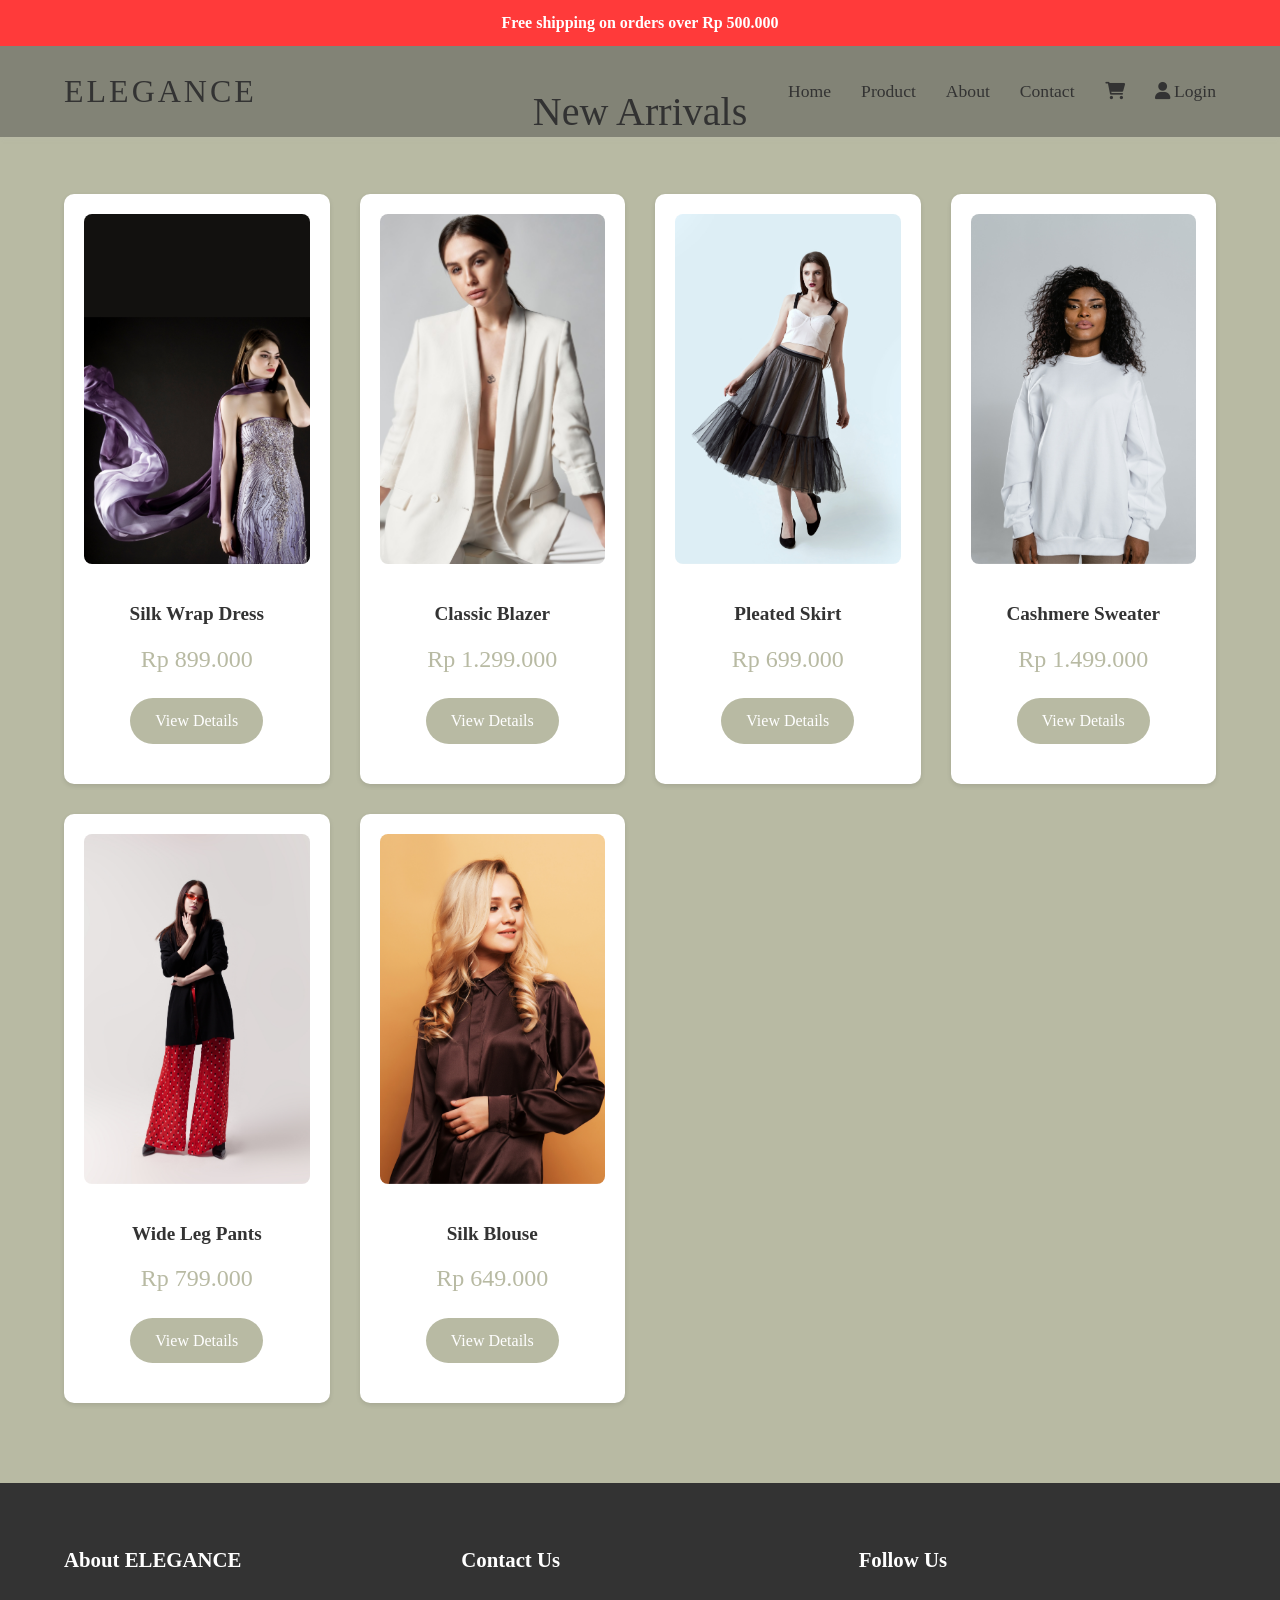
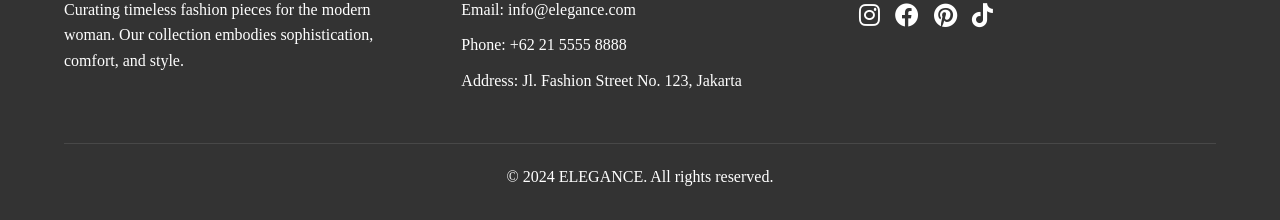
<file: produk.html>
<!DOCTYPE html>
<html lang="id">
<head>
    <meta charset="UTF-8">
    <meta name="viewport" content="width=device-width, initial-scale=1.0">
    <title>Our Products - ELEGANCE</title>
    <link href="https://cdnjs.cloudflare.com/ajax/libs/font-awesome/6.0.0/css/all.min.css" rel="stylesheet">
    <link rel="stylesheet" href="css/style.css">
</head>
<body>
    <!-- Include header -->
    <div id="header-placeholder"></div>

    <section id="products" class="products">
        <h2>New Arrivals</h2>
        <div class="product-grid">
            <!-- Product 1 -->
            <div class="product-card">
                <div class="product-image">
                    <img src="aset/Silk Wrap Dress.jpg" alt="Silk Wrap Dress">
                </div>
                <div class="product-info">
                    <h3 class="product-name">Silk Wrap Dress</h3>
                    <p class="product-price">Rp 899.000</p>
                    <a href="produk1.html" class="btn">View Details</a>
                </div>
            </div>
            <!-- Product 2 -->
            <div class="product-card">
                <div class="product-image">
                    <img src="aset/Classic Blazer1.jpg" alt="Classic Blazer">
                </div>
                <div class="product-info">
                    <h3 class="product-name">Classic Blazer</h3>
                    <p class="product-price">Rp 1.299.000</p>
                    <a href="produk2.html" class="btn">View Details</a>
                </div>
            </div>
            <!-- Product 3 -->
            <div class="product-card">
                <div class="product-image">
                    <img src="aset/Pleated Skirt1.jpg" alt="Pleated Skirt">
                </div>
                <div class="product-info">
                    <h3 class="product-name">Pleated Skirt</h3>
                    <p class="product-price">Rp 699.000</p>
                    <a href="produk3.html" class="btn">View Details</a>
                </div>
            </div>
            <!-- Product 4 -->
            <div class="product-card">
                <div class="product-image">
                    <img src="aset/Cashmere Sweater1.jpg" alt="Cashmere Sweater">
                </div>
                <div class="product-info">
                    <h3 class="product-name">Cashmere Sweater</h3>
                    <p class="product-price">Rp 1.499.000</p>
                    <a href="produk4.html" class="btn">View Details</a>
                </div>
            </div>
            <!-- Product 5 -->
            <div class="product-card">
                <div class="product-image">
                    <img src="aset/Wide Leg Pants1.jpg" alt="Wide Leg Pants">
                </div>
                <div class="product-info">
                    <h3 class="product-name">Wide Leg Pants</h3>
                    <p class="product-price">Rp 799.000</p>
                    <a href="produk5.html" class="btn">View Details</a>
                </div>
            </div>
            <!-- Product 6 -->
            <div class="product-card">
                <div class="product-image">
                    <img src="aset/Silk Blouse1.jpg" alt="Silk Blouse">
                </div>
                <div class="product-info">
                    <h3 class="product-name">Silk Blouse</h3>
                    <p class="product-price">Rp 649.000</p>
                    <a href="produk6.html" class="btn">View Details</a>
                </div>
            </div>
        </div>
    </section>

    <!-- Include footer -->
    <div id="footer-placeholder"></div>

    <script>
        // JavaScript untuk memuat header dan footer dari folder includes
        fetch('includes/header.html')
            .then(response => response.text())
            .then(data => {
                document.getElementById('header-placeholder').innerHTML = data;
            })
            .catch(error => {
                console.error('Error loading header:', error);
            });

        fetch('includes/footer.html')
            .then(response => response.text())
            .then(data => {
                document.getElementById('footer-placeholder').innerHTML = data;
            })
            .catch(error => {
                console.error('Error loading footer:', error);
            });
    </script>
</body>
</html>
</file>
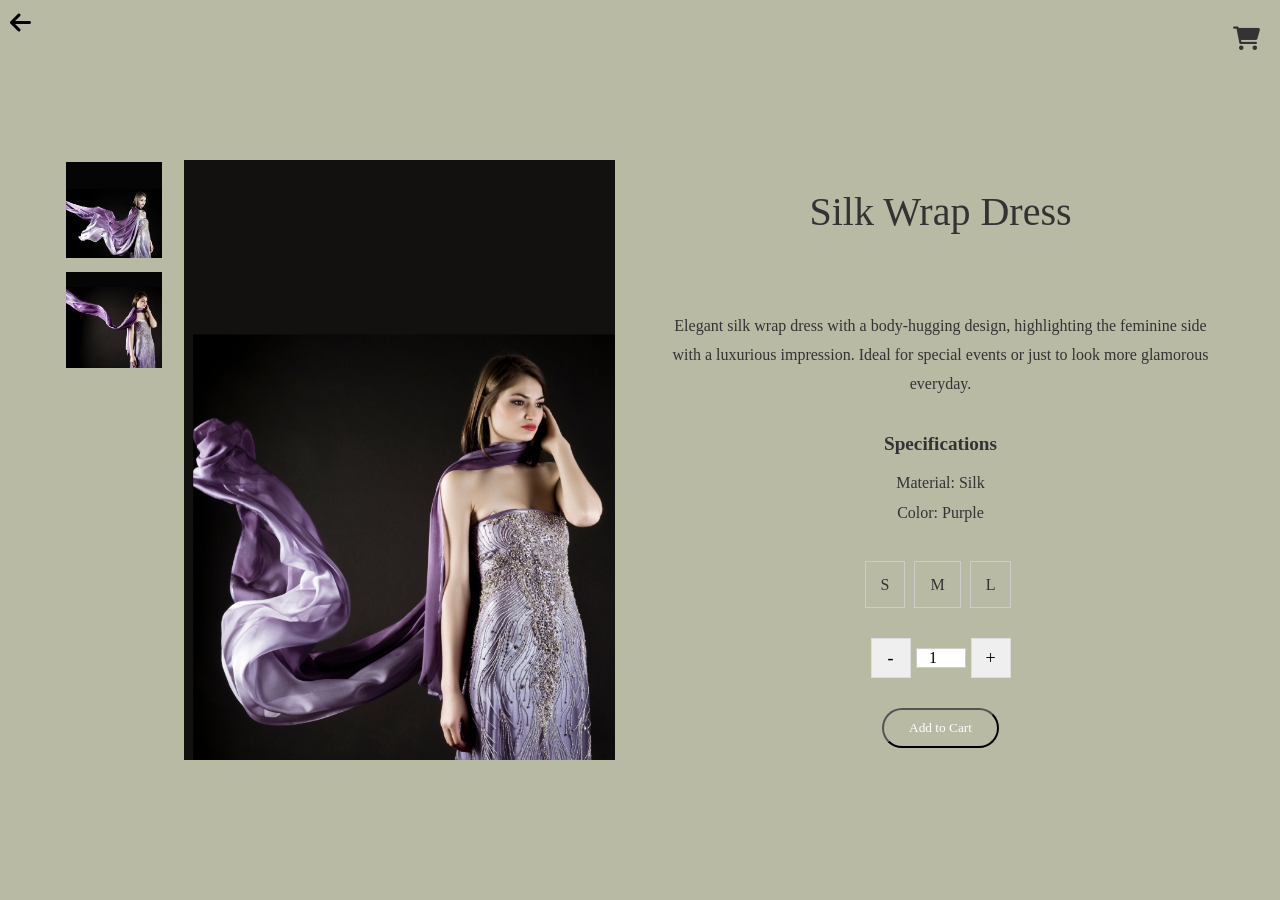
<file: produk1.html>
<!DOCTYPE html>
<html lang="id">
<head>
    <meta charset="UTF-8">
    <meta name="viewport" content="width=device-width, initial-scale=1.0">
    <title>Silk Wrap Dress - ELEGANCE</title>
    <link href="https://cdnjs.cloudflare.com/ajax/libs/font-awesome/6.0.0/css/all.min.css" rel="stylesheet">
    <link rel="stylesheet" href="css/style.css">
</head>
<body>

    <section class="product-detail">
        <div class="product-gallery">
            <div class="thumbnail-list">
                <img src="aset/Silk Wrap Dress2.jpg" class="thumbnail" alt="Thumbnail 1">
                <img src="aset/Silk Wrap Dress3.jpg" class="thumbnail" alt="Thumbnail 2">
            </div>
            <img src="aset/Silk Wrap Dress.jpg" class="main-image" alt="Main Image">
        </div>
        <div class="product-info">
            <h1 class="product-title">Silk Wrap Dress</h1>
            <p class="product-price">Rp 899.000</p>
            <p class="product-description">Elegant silk wrap dress with a body-hugging design, highlighting the feminine side with a luxurious impression. Ideal for special events or just to look more glamorous everyday.</p>
            <div class="product-specs">
                <h3 class="specs-title">Specifications</h3>
                <ul class="specs-list">
                    <li>Material: Silk</li>
                    <li>Color: Purple</li>
                </ul>
            </div>

            <!-- Size Options -->
            <div class="size-options">
                <label onclick="selectSize(this)"><input type="radio" name="size" value="S"> S</label>
                <label onclick="selectSize(this)"><input type="radio" name="size" value="M"> M</label>
                <label onclick="selectSize(this)"><input type="radio" name="size" value="L"> L</label>
            </div>
        
            <!-- Quantity Selector -->
            <div class="quantity-selector">
                <button class="quantity-btn" onclick="changeQuantity(-1)">-</button>
                <input type="number" id="quantity" value="1" min="1" readonly>
                <button class="quantity-btn" onclick="changeQuantity(1)">+</button>
            </div>
        
            <!-- Add to Cart Button -->
            <button class="btn" onclick="addToCart('Silk Wrap Dress', 899000)">Add to Cart</button>
            <!-- Back Button -->
            <a href="javascript:history.back()" style="position: absolute; top: 10px; left: 10px; text-decoration: none; color: black;">
                <i class="fas fa-arrow-left" style="font-size: 24px;"></i>
            </a>     
            <a href="cekout.html" class="cart-icon">
                <i class="fas fa-shopping-cart"></i>
            </a>       
        </div>
    </section>

    <script>
        // Fungsi untuk menambah produk ke keranjang
        function addToCart(productName, price) {
            const quantity = parseInt(document.getElementById("quantity").value); // Ambil jumlah produk
            const selectedSize = document.querySelector('.size-options input:checked')?.value || 'S'; // Default ke ukuran S jika tidak ada yang dipilih
            
            const product = {
                name: productName,
                price: price,
                quantity: quantity,
                size: selectedSize
            };
            
            let cart = JSON.parse(localStorage.getItem('cart')) || [];
            cart.push(product);
            localStorage.setItem('cart', JSON.stringify(cart));
            
            alert(`${productName} (${selectedSize}, ${quantity} pcs) seharga Rp ${price.toLocaleString()} telah ditambahkan ke keranjang!`);
            updateCartCount(); // Fungsi ini bisa ditambahkan untuk memperbarui jumlah produk di ikon keranjang
        }
    

        function selectSize(label) {
            const sizeLabels = document.querySelectorAll('.size-options label');
            sizeLabels.forEach(label => label.classList.remove('active'));
            label.classList.add('active');
        }

        function changeQuantity(amount) {
            const quantityInput = document.getElementById("quantity");
            let currentQuantity = parseInt(quantityInput.value);
            currentQuantity += amount;
            if (currentQuantity < 1) {
                currentQuantity = 1;
            }
            quantityInput.value = currentQuantity;
        }

        function goBack() {
            window.history.back();
        }
    </script>
</body>
</html>
</file>
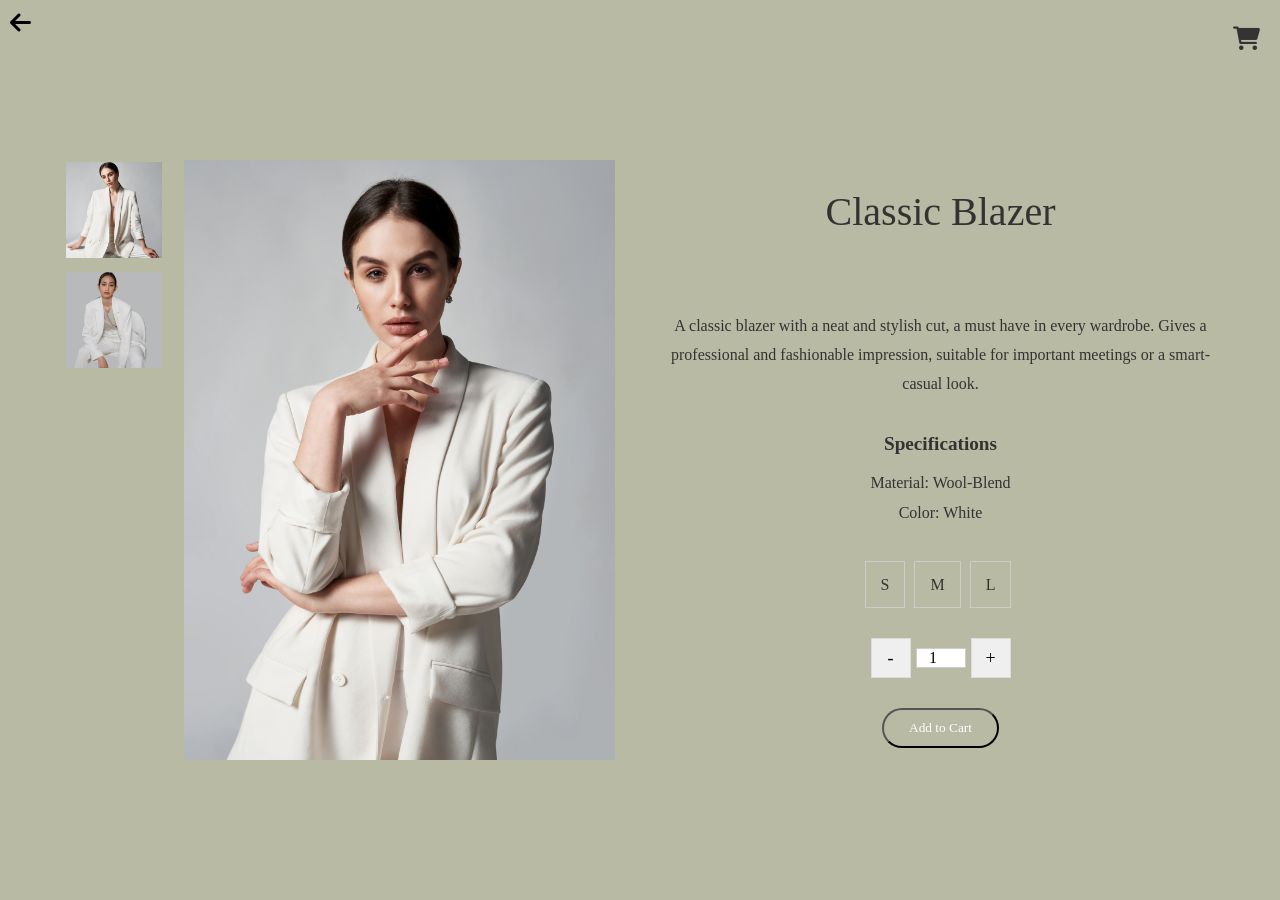
<file: produk2.html>
<!DOCTYPE html>
<html lang="id">
<head>
    <meta charset="UTF-8">
    <meta name="viewport" content="width=device-width, initial-scale=1.0">
    <title>Silk Wrap Dress - ELEGANCE</title>
    <link href="https://cdnjs.cloudflare.com/ajax/libs/font-awesome/6.0.0/css/all.min.css" rel="stylesheet">
    <link rel="stylesheet" href="css/style.css">
</head>
<body>
    <section class="product-detail">
        <div class="product-gallery">
            <div class="thumbnail-list">
                <!-- Thumbnail images -->
                <img src="aset/Classic Blazer1.jpg" class="thumbnail" alt="Thumbnail 1">
                <img src="aset/Classic Blazer3.jpg" class="thumbnail" alt="Thumbnail 2">
            </div>
            <img src="aset/Classic Blazer2.jpg" class="main-image" alt="Main Image">
        </div>
        <div class="product-info">
            <h1 class="product-title">Classic Blazer</h1>
            <p class="product-price">Rp 1.299.000</p>
            <p class="product-description">A classic blazer with a neat and stylish cut, a must have in every wardrobe. Gives a professional and fashionable impression, suitable for important meetings or a smart-casual look.</p>
            <div class="product-specs">
                <h3 class="specs-title">Specifications</h3>
                <ul class="specs-list">
                    <li>Material: Wool-Blend</li>
                    <li>Color: White</li>
                </ul>
            </div>
           <!-- Size Options -->
           <div class="size-options">
            <label onclick="selectSize(this)"><input type="radio" name="size" value="S"> S</label>
            <label onclick="selectSize(this)"><input type="radio" name="size" value="M"> M</label>
            <label onclick="selectSize(this)"><input type="radio" name="size" value="L"> L</label>
       </div>
    
        <!-- Quantity Selector -->
        <div class="quantity-selector">
            <button class="quantity-btn" onclick="changeQuantity(-1)">-</button>
            <input type="number" id="quantity" value="1" min="1" readonly>
            <button class="quantity-btn" onclick="changeQuantity(1)">+</button>
        </div>
    
        <!-- Add to Cart Button -->
        <button class="btn" onclick="addToCart('Classic Blazer', 1299000)">Add to Cart</button>
        
        <!-- Back Button -->
        <a href="javascript:history.back()" style="position: absolute; top: 10px; left: 10px; text-decoration: none; color: black;">
            <i class="fas fa-arrow-left" style="font-size: 24px;"></i> <!-- Ikon panah ke kiri -->
        </a>            
        <a href="cekout.html" class="cart-icon">
            <i class="fas fa-shopping-cart"></i>
        </a>   
    </div>
</section>
<script>
    // Fungsi untuk menambah produk ke keranjang
    function addToCart(productName, price) {
        const quantity = parseInt(document.getElementById("quantity").value); // Ambil jumlah produk
        const selectedSize = document.querySelector('.size-options input:checked')?.value || 'S'; // Default ke ukuran S jika tidak ada yang dipilih
        
        const product = {
            name: productName,
            price: price,
            quantity: quantity,
            size: selectedSize
        };
        
        let cart = JSON.parse(localStorage.getItem('cart')) || [];
        cart.push(product);
        localStorage.setItem('cart', JSON.stringify(cart));
        
        alert(`${productName} (${selectedSize}, ${quantity} pcs) seharga Rp ${price.toLocaleString()} telah ditambahkan ke keranjang!`);
        updateCartCount(); // Fungsi ini bisa ditambahkan untuk memperbarui jumlah produk di ikon keranjang
    }

    function selectSize(label) {
        const sizeLabels = document.querySelectorAll('.size-options label');
        sizeLabels.forEach(label => label.classList.remove('active'));
        label.classList.add('active');
    }

    function changeQuantity(amount) {
        const quantityInput = document.getElementById("quantity");
        let currentQuantity = parseInt(quantityInput.value);
        currentQuantity += amount;
        if (currentQuantity < 1) {
            currentQuantity = 1;
        }
        quantityInput.value = currentQuantity;
    }

    function goBack() {
        window.history.back();
    }
</script>
</body>
</html>
</file>
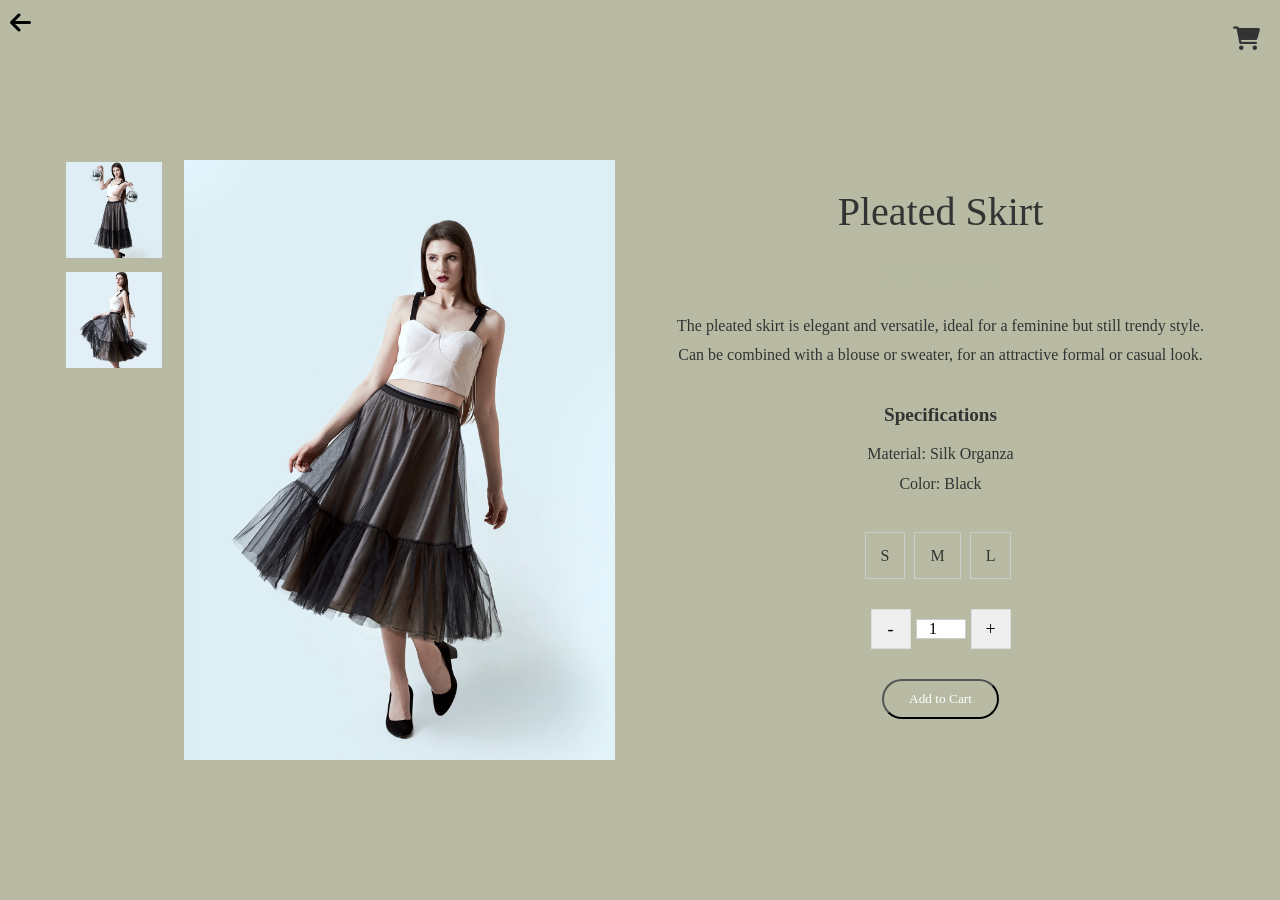
<file: produk3.html>
<!DOCTYPE html>
<html lang="id">
<head>
    <meta charset="UTF-8">
    <meta name="viewport" content="width=device-width, initial-scale=1.0">
    <title>Silk Wrap Dress - ELEGANCE</title>
    <link href="https://cdnjs.cloudflare.com/ajax/libs/font-awesome/6.0.0/css/all.min.css" rel="stylesheet">
    <link rel="stylesheet" href="css/style.css">
</head>
<body>

    <section class="product-detail">
        <div class="product-gallery">
            <div class="thumbnail-list">
                <!-- Thumbnail images -->
                <img src="aset/Pleated Skirt2.jpg" class="thumbnail" alt="Thumbnail 1">
                <img src="aset/Pleated Skirt3.jpg" class="thumbnail" alt="Thumbnail 2">
            </div>
            <img src="aset/Pleated Skirt1.jpg" class="main-image" alt="Main Image">
        </div>
        <div class="product-info">
            <h1 class="product-title">Pleated Skirt</h1>
            <p class="product-price">Rp 699.000</p>
            <p class="product-description">The pleated skirt is elegant and versatile, ideal for a feminine but still trendy style. Can be combined with a blouse or sweater, for an attractive formal or casual look.</p>
            <div class="product-specs">
                <h3 class="specs-title">Specifications</h3>
                <ul class="specs-list">
                    <li>Material: Silk Organza</li>
                    <li>Color: Black</li>
                </ul>
            </div>
           <!-- Size Options -->
           <div class="size-options">
            <label onclick="selectSize(this)"><input type="radio" name="size" value="S"> S</label>
            <label onclick="selectSize(this)"><input type="radio" name="size" value="M"> M</label>
            <label onclick="selectSize(this)"><input type="radio" name="size" value="L"> L</label>
       </div>
    
        <!-- Quantity Selector -->
        <div class="quantity-selector">
            <button class="quantity-btn" onclick="changeQuantity(-1)">-</button>
            <input type="number" id="quantity" value="1" min="1" readonly>
            <button class="quantity-btn" onclick="changeQuantity(1)">+</button>
        </div>
    
        <!-- Add to Cart Button -->
        <button class="btn" onclick="addToCart('Pleated Skirt', 699000)">Add to Cart</button>
        
        <!-- Back Button -->
        <a href="javascript:history.back()" style="position: absolute; top: 10px; left: 10px; text-decoration: none; color: black;">
            <i class="fas fa-arrow-left" style="font-size: 24px;"></i> <!-- Ikon panah ke kiri -->
        </a>            
        <a href="cekout.html" class="cart-icon">
            <i class="fas fa-shopping-cart"></i>
        </a>   
    </div>
</section>
<script>
    // Fungsi untuk menambah produk ke keranjang
    function addToCart(productName, price) {
        const quantity = parseInt(document.getElementById("quantity").value); // Ambil jumlah produk
        const selectedSize = document.querySelector('.size-options input:checked')?.value || 'S'; // Default ke ukuran S jika tidak ada yang dipilih
        
        const product = {
            name: productName,
            price: price,
            quantity: quantity,
            size: selectedSize
        };
        
        let cart = JSON.parse(localStorage.getItem('cart')) || [];
        cart.push(product);
        localStorage.setItem('cart', JSON.stringify(cart));
        
        alert(`${productName} (${selectedSize}, ${quantity} pcs) seharga Rp ${price.toLocaleString()} telah ditambahkan ke keranjang!`);
        updateCartCount(); // Fungsi ini bisa ditambahkan untuk memperbarui jumlah produk di ikon keranjang
    }

    function selectSize(label) {
        const sizeLabels = document.querySelectorAll('.size-options label');
        sizeLabels.forEach(label => label.classList.remove('active'));
        label.classList.add('active');
    }

    function changeQuantity(amount) {
        const quantityInput = document.getElementById("quantity");
        let currentQuantity = parseInt(quantityInput.value);
        currentQuantity += amount;
        if (currentQuantity < 1) {
            currentQuantity = 1;
        }
        quantityInput.value = currentQuantity;
    }

    function goBack() {
        window.history.back();
    }
</script>
</body>
</html>
</file>
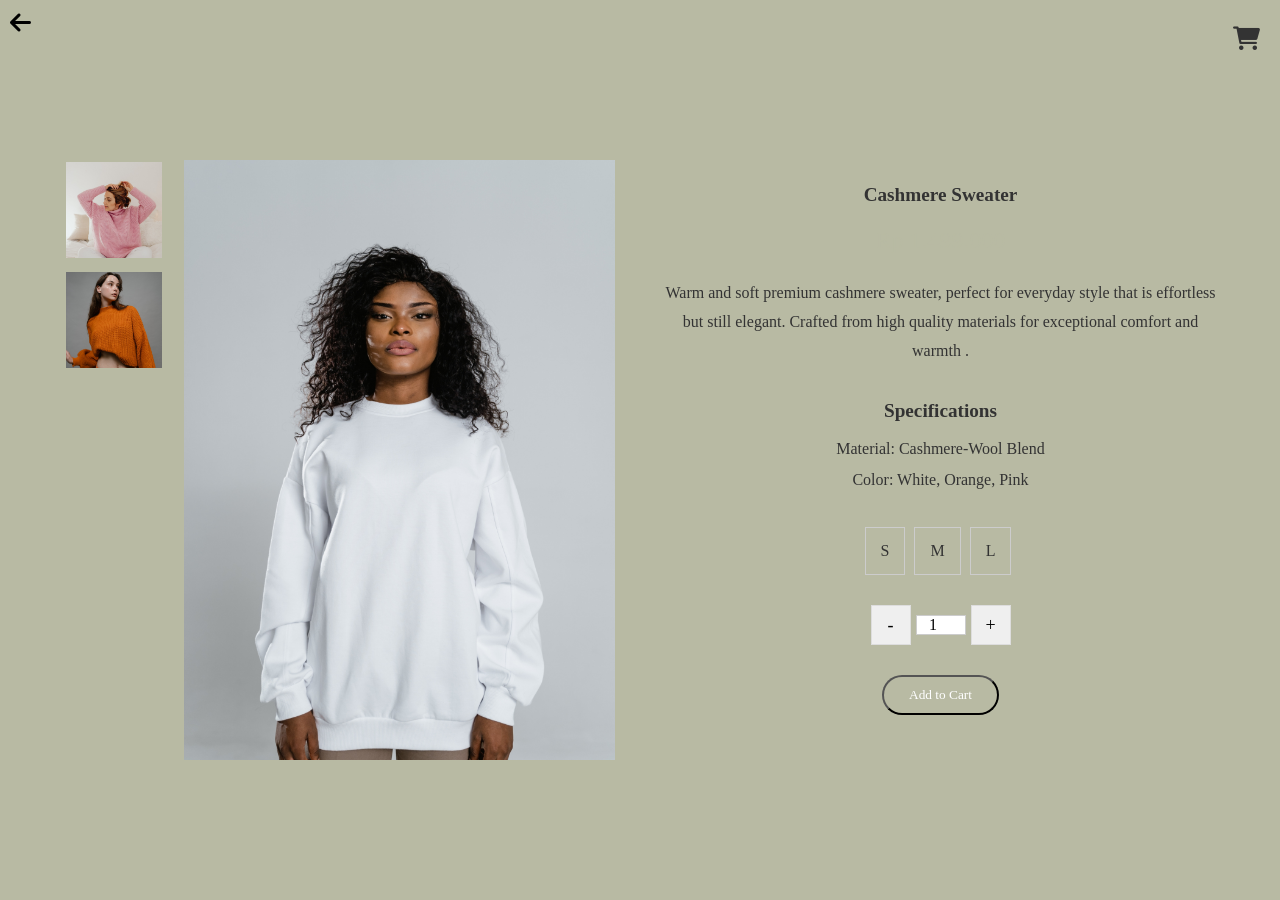
<file: produk4.html>
<!DOCTYPE html>
<html lang="id">
<head>
    <meta charset="UTF-8">
    <meta name="viewport" content="width=device-width, initial-scale=1.0">
    <title>Silk Wrap Dress - ELEGANCE</title>
    <link href="https://cdnjs.cloudflare.com/ajax/libs/font-awesome/6.0.0/css/all.min.css" rel="stylesheet">
    <link rel="stylesheet" href="css/style.css">
</head>
<body>

    <section class="product-detail">
        <div class="product-gallery">
            <div class="thumbnail-list">
                <!-- Thumbnail images -->
                <img src="aset/Cashmere Sweater2.jpg" class="thumbnail" alt="Thumbnail 1">
                <img src="aset/Cashmere Sweater3.jpg" class="thumbnail" alt="Thumbnail 2">
            </div>
            <img src="aset/Cashmere Sweater1.jpg" class="main-image" alt="Main Image">
        </div>
        <div class="product-info">
            <h1 class="product-name">Cashmere Sweater</h1>
            <p class="product-price">Rp 1.499.000</p>
            <p class="product-description">Warm and soft premium cashmere sweater, perfect for everyday style that is effortless but still elegant. Crafted from high quality materials for exceptional comfort and warmth
                .</p>
            <div class="product-specs">
                <h3 class="specs-title">Specifications</h3>
                <ul class="specs-list">
                    <li>Material: Cashmere-Wool Blend</li>
                    <li>Color: White, Orange, Pink</li>
                </ul>
            </div>
         <!-- Size Options -->
         <div class="size-options">
            <label onclick="selectSize(this)"><input type="radio" name="size" value="S"> S</label>
            <label onclick="selectSize(this)"><input type="radio" name="size" value="M"> M</label>
            <label onclick="selectSize(this)"><input type="radio" name="size" value="L"> L</label>
       </div>
    
        <!-- Quantity Selector -->
        <div class="quantity-selector">
            <button class="quantity-btn" onclick="changeQuantity(-1)">-</button>
            <input type="number" id="quantity" value="1" min="1" readonly>
            <button class="quantity-btn" onclick="changeQuantity(1)">+</button>
        </div>
    
        <!-- Add to Cart Button -->
        <button class="btn" onclick="addToCart('Cashmere Sweater', 1499000)">Add to Cart</button>
        
        <!-- Back Button -->
        <a href="javascript:history.back()" style="position: absolute; top: 10px; left: 10px; text-decoration: none; color: black;">
            <i class="fas fa-arrow-left" style="font-size: 24px;"></i> <!-- Ikon panah ke kiri -->
        </a>            
        <a href="cekout.html" class="cart-icon">
            <i class="fas fa-shopping-cart"></i>
        </a>   
    </div>
</section>
<script>
    // Fungsi untuk menambah produk ke keranjang
    function addToCart(productName, price) {
        const quantity = parseInt(document.getElementById("quantity").value); // Ambil jumlah produk
        const selectedSize = document.querySelector('.size-options input:checked')?.value || 'S'; // Default ke ukuran S jika tidak ada yang dipilih
        
        const product = {
            name: productName,
            price: price,
            quantity: quantity,
            size: selectedSize
        };
        
        let cart = JSON.parse(localStorage.getItem('cart')) || [];
        cart.push(product);
        localStorage.setItem('cart', JSON.stringify(cart));
        
        alert(`${productName} (${selectedSize}, ${quantity} pcs) seharga Rp ${price.toLocaleString()} telah ditambahkan ke keranjang!`);
        updateCartCount(); // Fungsi ini bisa ditambahkan untuk memperbarui jumlah produk di ikon keranjang
    }

    function selectSize(label) {
        const sizeLabels = document.querySelectorAll('.size-options label');
        sizeLabels.forEach(label => label.classList.remove('active'));
        label.classList.add('active');
    }

    function changeQuantity(amount) {
        const quantityInput = document.getElementById("quantity");
        let currentQuantity = parseInt(quantityInput.value);
        currentQuantity += amount;
        if (currentQuantity < 1) {
            currentQuantity = 1;
        }
        quantityInput.value = currentQuantity;
    }

    function goBack() {
        window.history.back();
    }
</script>
</body>
</html>
</file>
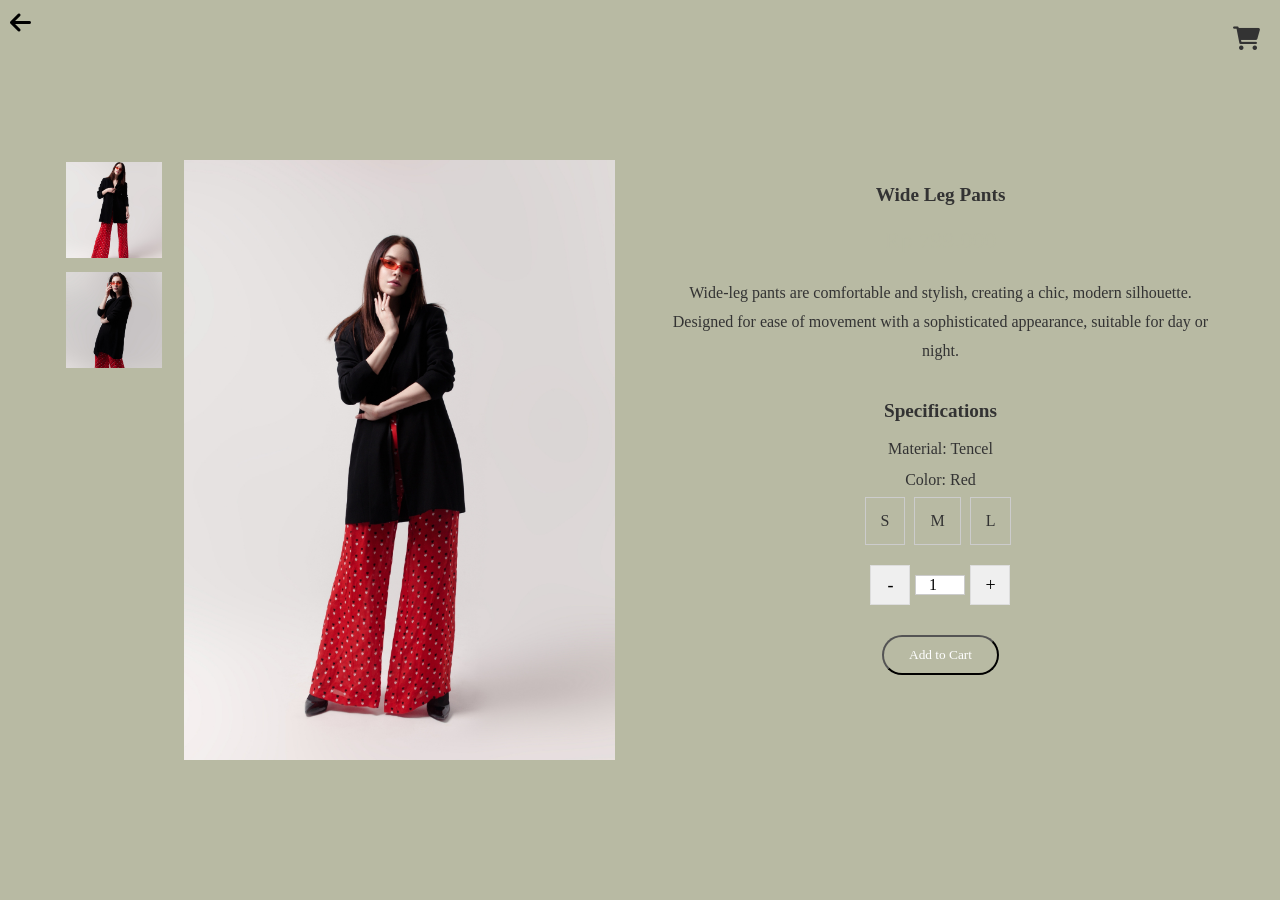
<file: produk5.html>
<!DOCTYPE html>
<html lang="id">
<head>
    <meta charset="UTF-8">
    <meta name="viewport" content="width=device-width, initial-scale=1.0">
    <title>Silk Wrap Dress - ELEGANCE</title>
    <link href="https://cdnjs.cloudflare.com/ajax/libs/font-awesome/6.0.0/css/all.min.css" rel="stylesheet">
    <link rel="stylesheet" href="css/style.css">
</head>
<body>

    <section class="product-detail">
        <div class="product-gallery">
            <div class="thumbnail-list">
                <!-- Thumbnail images -->
                <img src="aset/Wide Leg Pants2.jpg" class="thumbnail" alt="Thumbnail 1">
                <img src="aset/Wide Leg Pants3.jpg" class="thumbnail" alt="Thumbnail 2">
            </div>
            <img src="aset/Wide Leg Pants1.jpg" class="main-image" alt="Main Image">
        </div>
        <div class="product-info">
            <h1 class="product-name">Wide Leg Pants</h1>
           <p class="product-price">Rp 799.000</p>
            <p class="product-description">Wide-leg pants are comfortable and stylish, creating a chic, modern silhouette. Designed for ease of movement with a sophisticated appearance, suitable for day or night.</p>
            <div class="product-specs">
                <h3 class="specs-title">Specifications</h3>
                <ul class="specs-list">
                    <li>Material: Tencel</li>
                    <li>Color: Red</li>
                </ul>
           <!-- Size Options -->
           <div class="size-options">
            <label onclick="selectSize(this)"><input type="radio" name="size" value="S"> S</label>
            <label onclick="selectSize(this)"><input type="radio" name="size" value="M"> M</label>
            <label onclick="selectSize(this)"><input type="radio" name="size" value="L"> L</label>
       </div>
    
        <!-- Quantity Selector -->
        <div class="quantity-selector">
            <button class="quantity-btn" onclick="changeQuantity(-1)">-</button>
            <input type="number" id="quantity" value="1" min="1" readonly>
            <button class="quantity-btn" onclick="changeQuantity(1)">+</button>
        </div>
    
        <!-- Add to Cart Button -->
        <button class="btn" onclick="addToCart('Wide Leg Pants', 799000)">Add to Cart</button>
        
        <!-- Back Button -->
        <a href="javascript:history.back()" style="position: absolute; top: 10px; left: 10px; text-decoration: none; color: black;">
            <i class="fas fa-arrow-left" style="font-size: 24px;"></i> <!-- Ikon panah ke kiri -->
        </a>            
        <a href="cekout.html" class="cart-icon">
            <i class="fas fa-shopping-cart"></i>
        </a>   
    </div>
</section>

<script>
    // Fungsi untuk menambah produk ke keranjang
    function addToCart(productName, price) {
        const quantity = parseInt(document.getElementById("quantity").value); // Ambil jumlah produk
        const selectedSize = document.querySelector('.size-options input:checked')?.value || 'S'; // Default ke ukuran S jika tidak ada yang dipilih
        
        const product = {
            name: productName,
            price: price,
            quantity: quantity,
            size: selectedSize
        };
        
        let cart = JSON.parse(localStorage.getItem('cart')) || [];
        cart.push(product);
        localStorage.setItem('cart', JSON.stringify(cart));
        
        alert(`${productName} (${selectedSize}, ${quantity} pcs) seharga Rp ${price.toLocaleString()} telah ditambahkan ke keranjang!`);
        updateCartCount(); // Fungsi ini bisa ditambahkan untuk memperbarui jumlah produk di ikon keranjang
    }

    function selectSize(label) {
        const sizeLabels = document.querySelectorAll('.size-options label');
        sizeLabels.forEach(label => label.classList.remove('active'));
        label.classList.add('active');
    }

    function changeQuantity(amount) {
        const quantityInput = document.getElementById("quantity");
        let currentQuantity = parseInt(quantityInput.value);
        currentQuantity += amount;
        if (currentQuantity < 1) {
            currentQuantity = 1;
        }
        quantityInput.value = currentQuantity;
    }

    function goBack() {
        window.history.back();
    }
</script>
</body>
</html>
</file>
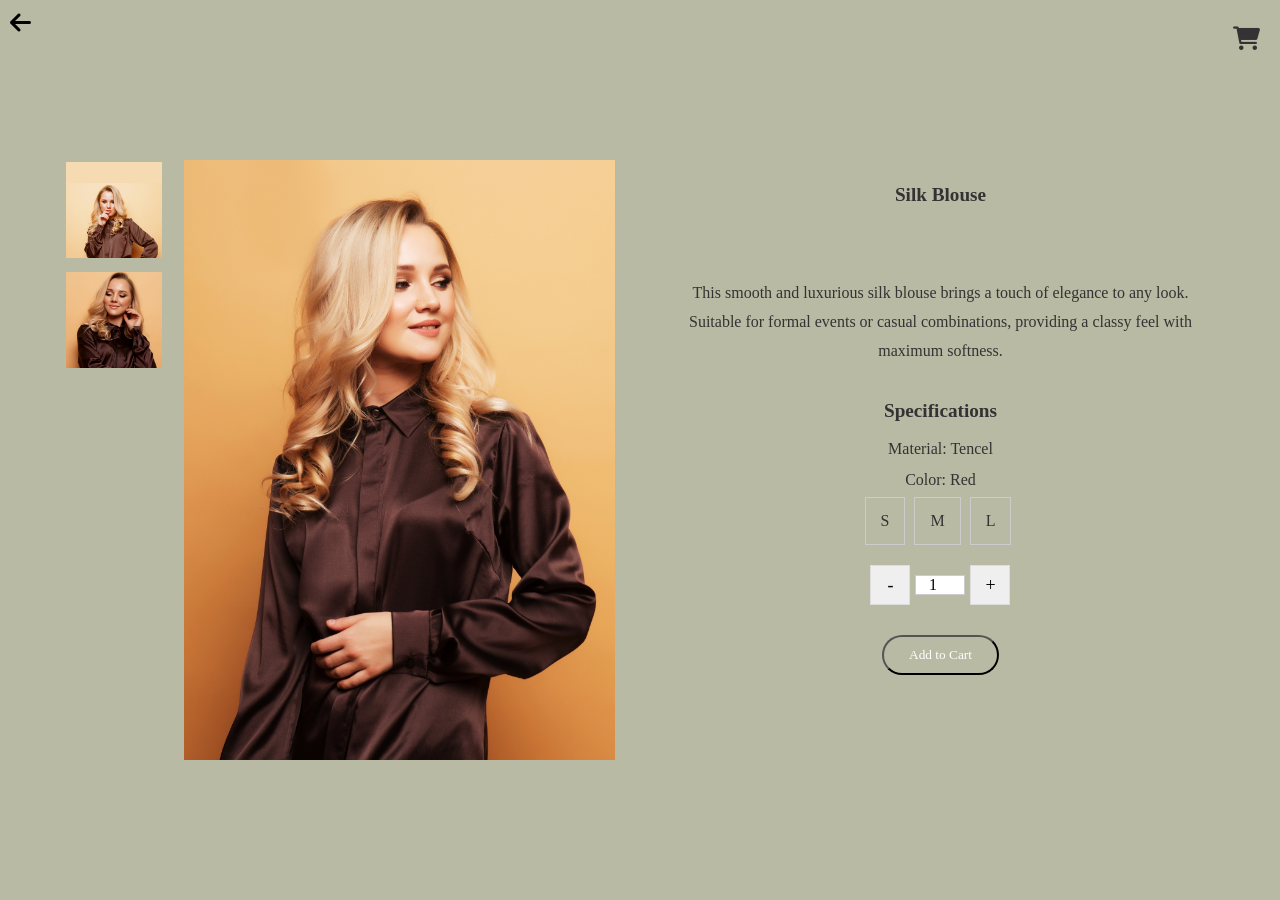
<file: produk6.html>
<!DOCTYPE html>
<html lang="id">
<head>
    <meta charset="UTF-8">
    <meta name="viewport" content="width=device-width, initial-scale=1.0">
    <title>Silk Wrap Dress - ELEGANCE</title>
    <link href="https://cdnjs.cloudflare.com/ajax/libs/font-awesome/6.0.0/css/all.min.css" rel="stylesheet">
    <link rel="stylesheet" href="css/style.css">
</head>
<body>

    <section class="product-detail">
        <div class="product-gallery">
            <div class="thumbnail-list">
                <!-- Thumbnail images -->
                <img src="aset/Silk Blouse2.jpg" class="thumbnail" alt="Thumbnail 1">
                <img src="aset/Silk Blouse3.jpg" class="thumbnail" alt="Thumbnail 2">
            </div>
            <img src="aset/Silk Blouse1.jpg" class="main-image" alt="Main Image">
        </div>
        <div class="product-info">
            <h1 class="product-name">Silk Blouse</h1>
            <p class="product-price">Rp 649.000</p>
            <p class="product-description">This smooth and luxurious silk blouse brings a touch of elegance to any look. Suitable for formal events or casual combinations, providing a classy feel with maximum softness.</p>
            <div class="product-specs">
                <h3 class="specs-title">Specifications</h3>
                <ul class="specs-list">
                    <li>Material: Tencel</li>
                    <li>Color: Red</li>
                </ul>
           <!-- Size Options -->
           <div class="size-options">
            <label onclick="selectSize(this)"><input type="radio" name="size" value="S"> S</label>
            <label onclick="selectSize(this)"><input type="radio" name="size" value="M"> M</label>
            <label onclick="selectSize(this)"><input type="radio" name="size" value="L"> L</label>
       </div>
    
        <!-- Quantity Selector -->
        <div class="quantity-selector">
            <button class="quantity-btn" onclick="changeQuantity(-1)">-</button>
            <input type="number" id="quantity" value="1" min="1" readonly>
            <button class="quantity-btn" onclick="changeQuantity(1)">+</button>
        </div>
    
        <!-- Add to Cart Button -->
        <button class="btn" onclick="addToCart('Silk Blouse', 649000)">Add to Cart</button>
        
        <!-- Back Button -->
        <a href="javascript:history.back()" style="position: absolute; top: 10px; left: 10px; text-decoration: none; color: black;">
            <i class="fas fa-arrow-left" style="font-size: 24px;"></i> <!-- Ikon panah ke kiri -->
        </a>            
        <a href="cekout.html" class="cart-icon">
            <i class="fas fa-shopping-cart"></i>
        </a>   
    </div>
</section>
<script>
    // Fungsi untuk menambah produk ke keranjang
    function addToCart(productName, price) {
        const quantity = parseInt(document.getElementById("quantity").value); // Ambil jumlah produk
        const selectedSize = document.querySelector('.size-options input:checked')?.value || 'S'; // Default ke ukuran S jika tidak ada yang dipilih
        
        const product = {
            name: productName,
            price: price,
            quantity: quantity,
            size: selectedSize
        };
        
        let cart = JSON.parse(localStorage.getItem('cart')) || [];
        cart.push(product);
        localStorage.setItem('cart', JSON.stringify(cart));
        
        alert(`${productName} (${selectedSize}, ${quantity} pcs) seharga Rp ${price.toLocaleString()} telah ditambahkan ke keranjang!`);
        updateCartCount(); // Fungsi ini bisa ditambahkan untuk memperbarui jumlah produk di ikon keranjang
    }

    function selectSize(label) {
        const sizeLabels = document.querySelectorAll('.size-options label');
        sizeLabels.forEach(label => label.classList.remove('active'));
        label.classList.add('active');
    }

    function changeQuantity(amount) {
        const quantityInput = document.getElementById("quantity");
        let currentQuantity = parseInt(quantityInput.value);
        currentQuantity += amount;
        if (currentQuantity < 1) {
            currentQuantity = 1;
        }
        quantityInput.value = currentQuantity;
    }

    function goBack() {
        window.history.back();
    }
</script>
</body>
</html>
</file>
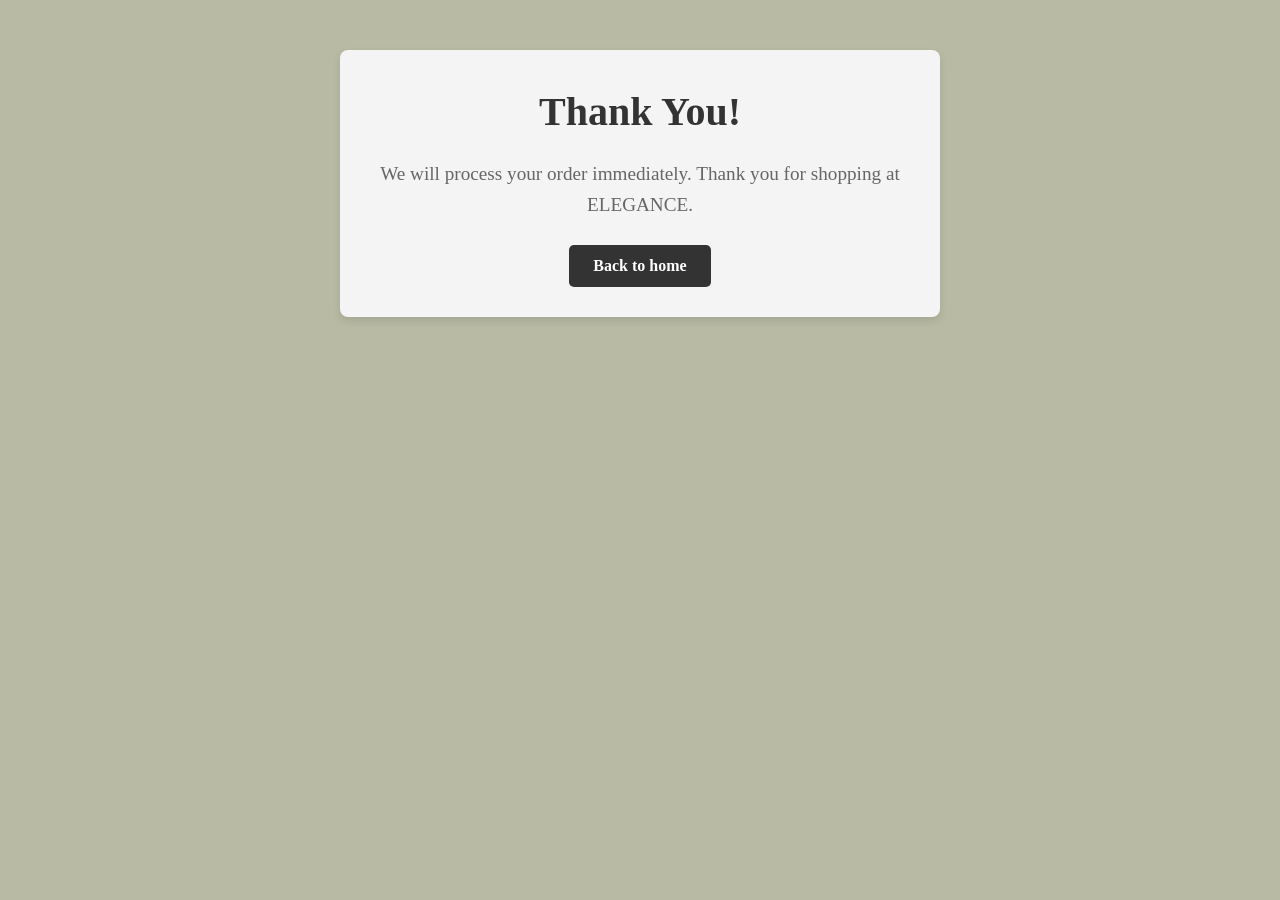
<file: selesai.html>
<!DOCTYPE html>
<html lang="id">
<head>
    <meta charset="UTF-8">
    <title>Terima Kasih - ELEGANCE</title>
    <link rel="stylesheet" href="css/style.css">
    <style>
        /* Gaya khusus untuk halaman konfirmasi */
        .confirmation-container {
            max-width: 600px;
            margin: 50px auto;
            padding: 30px;
            background-color: #f4f4f4;
            border-radius: 8px;
            box-shadow: 0 4px 8px rgba(0, 0, 0, 0.1);
            text-align: center;
        }

        .confirmation-container h1 {
            font-size: 2.5em;
            color: #333;
            margin-bottom: 15px;
        }

        .confirmation-container p {
            font-size: 1.2em;
            color: #666;
            margin-bottom: 25px;
        }

        .home-button {
            display: inline-block;
            padding: 12px 24px;
            background-color: #333;
            color: #fff;
            font-size: 1em;
            font-weight: bold;
            border: none;
            border-radius: 5px;
            text-decoration: none;
            cursor: pointer;
            transition: background-color 0.3s;
        }

        .home-button:hover {
            background-color: #555;
        }
    </style>
</head>
<body>
    <div class="confirmation-container">
        <h1>Thank You!</h1>
        <p>We will process your order immediately. Thank you for shopping at ELEGANCE.</p>
        
        <button onclick="goToHome()" class="home-button">Back to home</button>
    </div>

    <script>
        function goToHome() {
            window.location.href = 'index.html'; // Sesuaikan nama file halaman home jika berbeda
        }
    </script>
</body>
</html>
</file>
<file: css/style.css>
/* Reset & Global Styles */
* {
    margin: 0;
    padding: 0;
    box-sizing: border-box;
    font-family: 'Cormorant Garamond', serif;
}

body {
    background-color: #B8BAA3;
    color: #333;
    line-height: 1.6;
}

/* Header Styles */
header {
    background-color:rgba(51,51,51,0.4) ; /* Ubah background menjadi putih */
    box-shadow: 0 2px 5px rgba(199, 199, 199, 0.1);
    position: fixed;
    width: 100%;
    top: 0;
    z-index: 1000;
}

.header-top {
    background-color: #ff3a3a; /* Warna merah untuk perhatian */
    color: #fff; /* Warna teks putih */
    font-weight: bold;
    padding: 10px 0;
    overflow: hidden;
    white-space: nowrap;
    text-align: center;
    position: relative;
}

.header-top span {
    display: inline-block;
    position: relative;
    animation: marquee 10s linear infinite;
}

@keyframes marquee {
    0% { transform: translateX(100%); }
    100% { transform: translateX(-100%); }
}
.header-main {
    display: flex;
    justify-content: space-between;
    align-items: center;
    padding: 20px 5%;
    max-width: 1400px;
    margin: 0 auto;
}

.logo {
    font-size: 2em;
    font-weight: 300;
    letter-spacing: 3px;
    color: #333;
    text-decoration: none;
}

nav ul {
    display: flex;
    list-style: none;
    gap: 30px;
}

nav a {
    text-decoration: none;
    color: #333;
    font-size: 1.1em;
    transition: color 0.3s;
}

nav a:hover {
    color: #B8BAA3;
}

/* Hero Section */
.hero {
    margin-top: 120px;
    height: 80vh;
    background: url('/api/placeholder/1400/800') center/cover;
    display: flex;
    align-items: center;
    justify-content: center;
    text-align: center;
    color: #fff;
}

.hero-content {
    background-color: rgba(0,0,0,0.4);
    padding: 40px;
    border-radius: 4px;
}

.hero h1 {
    font-size: 3em;
    margin-bottom: 20px;
}

/* Products Section */
.products {
    padding: 80px 5%;
    max-width: 1400px;
    margin: 0 auto;
}

.products h2 {
    text-align: center;
    font-size: 2.5em;
    margin-bottom: 50px;
    font-weight: 300;
}

.product-grid {
    display: grid;
    grid-template-columns: repeat(auto-fit, minmax(250px, 1fr));
    gap: 30px;
}

.product-card {
    background: #fff;
    border-radius: 10px;
    padding: 20px;
    max-width: 300px;
    margin: 0 auto;
    box-shadow: 0 2px 5px rgba(0,0,0,0.1);
}

.product-image {
    width: 100%;
    height: 350px; /* Tinggi tetap untuk container gambar */
    overflow: hidden;
    margin-bottom: 15px;
    border-radius: 8px;
}

.product-image img {
    width: 100%;
    height: 100%;
    object-fit: cover; /* Penting: membuat gambar memenuhi area tanpa distorsi */
    object-position: center; /* Memastikan gambar terpusat */
    display: block;
}

.product-info {
    padding: 20px;
    text-align: center;
}

.product-name {
    font-size: 1.2em;
    margin-bottom: 10px;
}

.product-price {
    color: #B8BAA3;
    font-size: 1.1em;
    margin-bottom: 15px;
}

.btn {
    display: inline-block;
    padding: 10px 25px;
    background-color: #B8BAA3;
    color: #fff;
    text-decoration: none;
    border-radius: 25px;
    transition: background-color 0.3s;
}

.btn:hover {
    background-color: #B8BAA3;
}

/* Footer */
footer {
    background-color: #333;
    color: #fff;
    padding: 60px 5% 30px;
}

.footer-content {
    max-width: 1400px;
    margin: 0 auto;
    display: grid;
    grid-template-columns: repeat(auto-fit, minmax(250px, 1fr));
    gap: 40px;
}

.footer-section h3 {
    margin-bottom: 20px;
    font-size: 1.3em;
}

.footer-section p {
    margin-bottom: 10px;
}

.social-links {
    display: flex;
    gap: 15px;
    margin-top: 20px;
}

.social-links a {
    color: #fff;
    font-size: 1.5em;
}

.copyright {
    text-align: center;
    margin-top: 40px;
    padding-top: 20px;
    border-top: 1px solid rgba(255,255,255,0.1);
}

/* Responsive Design */
@media (max-width: 768px) {
    .header-main {
        flex-direction: column;
        gap: 20px;
    }

    nav ul {
        flex-direction: column;
        text-align: center;
        gap: 15px;
    }

    .hero h1 {
        font-size: 2em;
    }
}
.product-detail {
    margin-top: 120px;
    padding: 40px 5%;
    max-width: 1400px;
    margin: 120px auto 0;
    display: grid;
    grid-template-columns: 1fr 1fr;
    gap: 50px;
}

.product-gallery {
    display: grid;
    grid-template-columns: 100px 1fr;
    gap: 20px;
}

.thumbnail-list {
    display: flex;
    flex-direction: column;
    gap: 10px;
}

.thumbnail {
    width: 100px;
    height: 100px;
    object-fit: cover;
    cursor: pointer;
    border: 2px solid transparent;
    transition: border-color 0.3s;
}

.thumbnail.active {
    border-color: #B8BAA3;
}

.main-image {
    width: 100%;
    height: 600px;
    object-fit: cover;
}

.product-info {
    padding: 20px 0;
}

.product-title {
    font-size: 2.5em;
    margin-bottom: 10px;
    font-weight: 300;
}

.product-price {
    font-size: 1.5em;
    color: #B8BAA3;
    margin-bottom: 20px;
}

.product-description {
    margin-bottom: 30px;
    line-height: 1.8;
}

.product-specs {
    margin-bottom: 30px;
}

.specs-title {
    font-size: 1.2em;
    margin-bottom: 10px;
}

.specs-list {
    list-style: none;
}

.specs-list li {
    margin-bottom: 5px;
}

.size-options {
    margin-bottom: 20px;
}

.size-options label {
    display: inline-block;
    padding: 8px 20px;
    border: 1px solid #ddd;
    margin-right: 10px;
    cursor: pointer;
    transition: all 0.3s;
}

.size-options input[type="radio"] {
    display: none;
}

.size-options input[type="radio"]:checked + label {
    background-color: #B8BAA3;
    color: #fff;
    border-color: #B8BAA3;
}

.quantity-selector {
    display: flex;
    align-items: center;
    margin-bottom: 30px;
}

.quantity-btn {
    width: 40px;
    height: 40px;
    border: 1px solid #ddd;
}

/* About Page Styles */
.about-hero {
    background-image: url('/api/placeholder/1200/600');
    background-size: cover;
    background-position: center;
    height: 400px;
    display: flex;
    align-items: center;
    justify-content: center;
    text-align: center;
    color: #fff;
}

.about-hero-content {
    background-color: rgba(0,0,0,0.5);
    padding: 30px;
    border-radius: 10px;
}

.about-content {
    max-width: 1200px;
    margin: 0 auto;
    padding: 50px 20px;
}

.about-section {
    display: flex;
    align-items: center;
    margin-bottom: 50px;
    gap: 50px;
}

.about-section.reverse {
    flex-direction: row-reverse;
}

.about-text {
    flex: 1;
}

.about-image {
    flex: 1;
}

.about-image img {
    width: 100%;
    border-radius: 10px;
    box-shadow: 0 4px 6px rgba(0,0,0,0.1);
}

.values-section {
    text-align: center;
    background-color: #f9f9f9;
    padding: 50px 20px;
}

.values-grid {
    display: grid;
    grid-template-columns: repeat(4, 1fr);
    gap: 30px;
    margin-top: 30px;
}

.value-card {
    background-color: #fff;
    padding: 30px;
    border-radius: 10px;
    box-shadow: 0 4px 6px rgba(0,0,0,0.1);
    transition: transform 0.3s ease;
}

.value-card:hover {
    transform: translateY(-10px);
}

.value-card i {
    font-size: 3em;
    color: #333;
    margin-bottom: 15px;
}

.team-section {
    text-align: center;
    padding: 50px 20px;
}

.team-grid {
    display: grid;
    grid-template-columns: repeat(3, 1fr);
    gap: 30px;
    margin-top: 30px;
}

.team-member {
    background-color: #f9f9f9;
    padding: 20px;
    border-radius: 10px;
}

.team-member img {
    width: 200px;
    height: 200px;
    object-fit: cover;
    border-radius: 50%;
    margin-bottom: 15px;
}

/* Responsive Adjustments */
@media (max-width: 768px) {
    .about-section,
    .about-section.reverse {
        flex-direction: column;
    }

    .values-grid,
    .team-grid {
        grid-template-columns: 1fr;
    }
}

/* Contact Page Styles */
.contact-hero {
    background-image: url('/api/placeholder/1200/400');
    background-size: cover;
    background-position: center;
    height: 300px;
    display: flex;
    align-items: center;
    justify-content: center;
    color: #fff;
    text-align: center;
}

.contact-content {
    display: flex;
    max-width: 1200px;
    margin: 50px auto;
    gap: 50px;
}

.contact-info {
    flex: 1;
    background-color: #f9f9f9;
    padding: 30px;
    border-radius: 10px;
}

.contact-details h2 {
    margin-bottom: 20px;
}

.contact-item {
    display: flex;
    align-items: center;
    margin-bottom: 15px;
}

.contact-item i {
    margin-right: 15px;
    font-size: 1.5em;
    color: #333;
    width: 40px;
}

.contact-form {
    flex: 2;
}

.contact-form h2 {
    margin-bottom: 20px;
}

/*css sekout*/
/* Reset & Global Styles */
* {
    margin: 0;
    padding: 0;
    box-sizing: border-box;
    font-family: 'Cormorant Garamond', serif;
}

body {
    background-color: #B8BAA3;
    color: #333;
    line-height: 1.6;
}

main {
    display: flex;
    justify-content: center;
    padding-top: 50px;
}

/* Checkout Container */
.checkout-container {
    background-color: #fff;
    padding: 40px;
    max-width: 600px;
    width: 100%;
    box-shadow: 0 4px 8px rgba(0, 0, 0, 0.1);
    border-radius: 10px;
    text-align: center;
    margin-top: 50px;
}

.checkout-container h1 {
    font-size: 2.5em;
    margin-bottom: 20px;
    color: #333;
}

/* Form Styles */
#checkout-form {
    display: flex;
    flex-direction: column;
    gap: 20px;
}

.form-group label {
    font-size: 1em;
    color: #555;
    margin-bottom: 5px;
    display: block;
}

.form-group input,
.form-group textarea {
    width: 100%;
    padding: 10px;
    border: 1px solid #ccc;
    border-radius: 5px;
    font-size: 1em;
}

textarea {
    resize: vertical;
    height: 80px;
}

/* Order Summary */
.order-summary {
    background-color: #B8BAA3;
    padding: 20px;
    border-radius: 10px;
    margin-top: 20px;
    text-align: left;
}

.order-summary h2 {
    font-size: 1.5em;
    margin-bottom: 10px;
}

.order-summary ul {
    list-style: none;
}

.order-summary li {
    display: flex;
    justify-content: space-between;
    font-size: 1em;
    padding: 8px 0;
    border-bottom: 1px solid #ddd;
}

.order-summary .total {
    font-weight: bold;
    font-size: 1.2em;
    color: #020202;
}

/* Payment Methods */
.payment-methods {
    margin-top: 20px;
    text-align: left;
}

.payment-methods h2 {
    font-size: 1.5em;
    margin-bottom: 10px;
}

.payment-option {
    display: flex;
    align-items: center;
    margin-bottom: 10px;
}

.payment-option input[type="radio"] {
    margin-right: 10px;
    accent-color: #B8BAA3;
}

/* Button */
#place-order {
    margin-top: 30px;
    padding: 15px;
    background-color: #B8BAA3;
    color: #fff;
    font-size: 1.2em;
    border: none;
    border-radius: 5px;
    cursor: pointer;
    transition: background-color 0.3s ease;
}

#place-order:hover {
    background-color: #B8BAA3;
}

/* Responsive Design */
@media (max-width: 768px) {
    .checkout-container {
        padding: 20px;
    }

    .order-summary, .payment-methods {
        text-align: center;
    }
}
/*CSS untuk memberikan efek aktif pada opsi ukuran*/
.size-options label {
    display: inline-block;
    padding: 10px 15px;
    border: 1px solid #ccc;
    margin-right: 5px;
    cursor: pointer;
    transition: background-color 0.3s, border-color 0.3s;
}

.size-options label.active {
    background-color: #575a51; /* Warna yang dipilih */
    border-color: #d35400; /* Warna border ketika dipilih */
    color: white;
}

.quantity-selector {
    display: flex;
    align-items: center;
    justify-content: center; /* Menyelaraskan konten ke tengah secara horizontal */
    margin-top: 10px;
}

.quantity-btn {
    padding: 5px 10px;
    font-size: 18px;
    cursor: pointer;
}

.quantity-selector input[type="number"] {
    width: 50px;
    text-align: center;
    border: 1px solid #ccc;
    font-size: 16px;
    margin: 0 5px; /* Menambahkan margin kecil antara tombol dan input */
}

/* Tambahan styling untuk memastikan keseluruhan .product-info di tengah */
.product-info {
    display: flex;
    flex-direction: column;
    align-items: center; /* Mengatur seluruh konten .product-info agar berada di tengah */
}
        .order-summary {
            padding: 20px;
            background: #fff;
            border-radius: 8px;
            box-shadow: 0 2px 4px rgba(0,0,0,0.1);
            margin: 20px 0;
        }

        #order-summary-list {
            list-style: none;
            padding: 0;
            margin: 0;
        }

        .order-item {
            display: flex;
            justify-content: space-between;
            align-items: center;
            padding: 10px;
            border-bottom: 1px solid #eee;
            margin-bottom: 10px;
        }

        .item-details {
            flex-grow: 1;
            margin-right: 15px;
        }

        .delete-button {
            background: #ff4444;
            color: white;
            border: none;
            padding: 5px 10px;
            border-radius: 4px;
            cursor: pointer;
            transition: background 0.3s ease;
        }

        .delete-button:hover {
            background: #cc0000;
        }

        .total {
            margin-top: 20px;
            font-weight: bold;
            text-align: right;
            border-top: 2px solid #eee;
            padding-top: 10px;
        }
 /* Pop-up Notification Styling */
 .popup {
    position: fixed;
    top: 50%;
    left: 50%;
    transform: translate(-50%, -50%);
    background-color: #333;
    color: white;
    padding: 20px;
    border-radius: 8px;
    box-shadow: 0 0 10px rgba(0, 0, 0, 0.3);
    opacity: 0;
    visibility: hidden;
    transition: opacity 0.5s ease, visibility 0.5s ease;
    z-index: 1000;
}

.popup.show {
    opacity: 1;
    visibility: visible;
}
.cart-icon {
    position: fixed;
    top: 20px;
    right: 20px;
    font-size: 24px;
    color: #333;
    text-decoration: none;
    z-index: 1000;
    transition: color 0.3s ease;
}

.cart-icon:hover {
    color: #555;
}

.sandwich-button {
    position: absolute;
    top: 10px;
    right: 20px;
    background: none;
    border: none;
    font-size: 28px;
    cursor: pointer;
    z-index: 2000;
}
.sandwich-menu {
    display: none;
    position: fixed;
    top: 60px;
    right: 20px;
    background-color: white;
    box-shadow: 0 4px 8px rgba(0, 0, 0, 0.1);
    border-radius: 5px;
    overflow: hidden;
}
.sandwich-menu a {
    display: block;
    padding: 10px 20px;
    text-decoration: none;
    color: #333;
}
.sandwich-menu a:hover {
    background-color: #f4f4f4;
}
.sandwich-button {
    background-color: #fff;
    border: 1px solid #ccc;
    border-radius: 5px;
}
.header-main {
    display: flex;
    justify-content: space-between;
    align-items: center;
}
</file>
